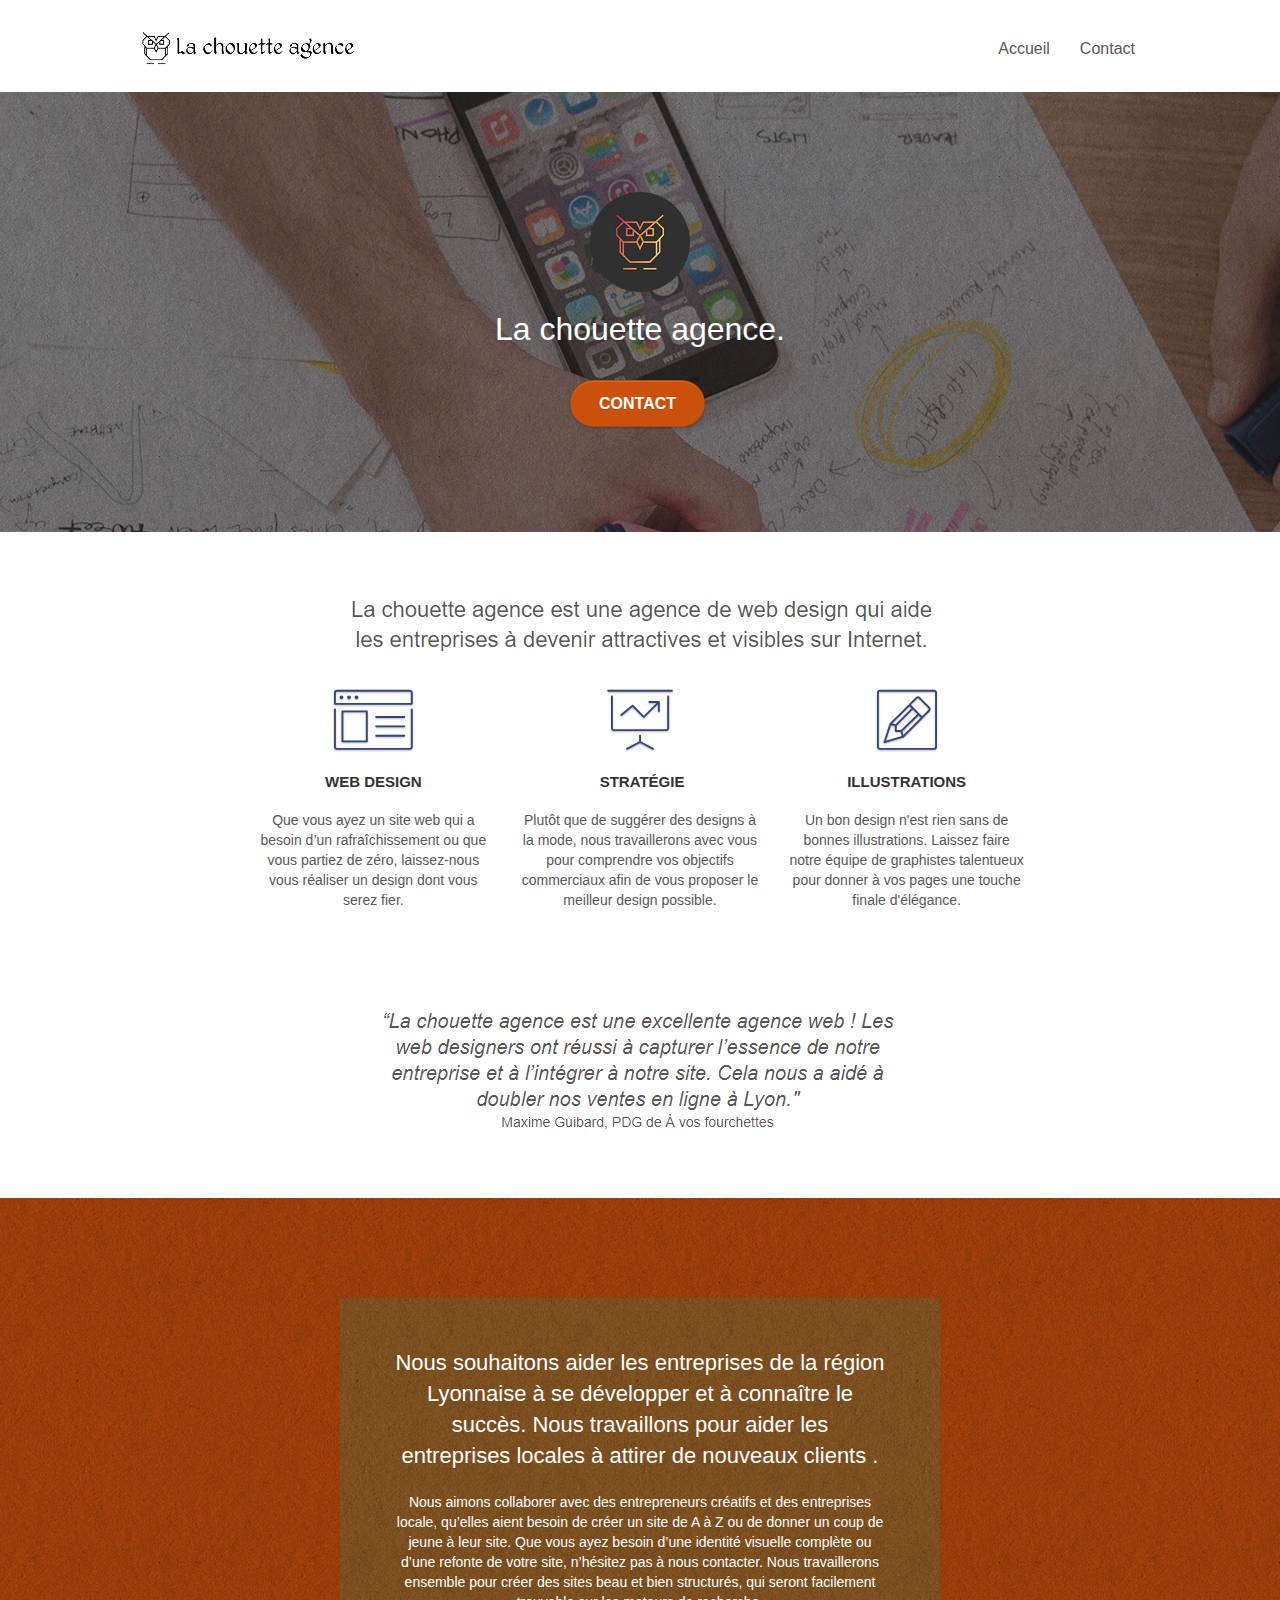
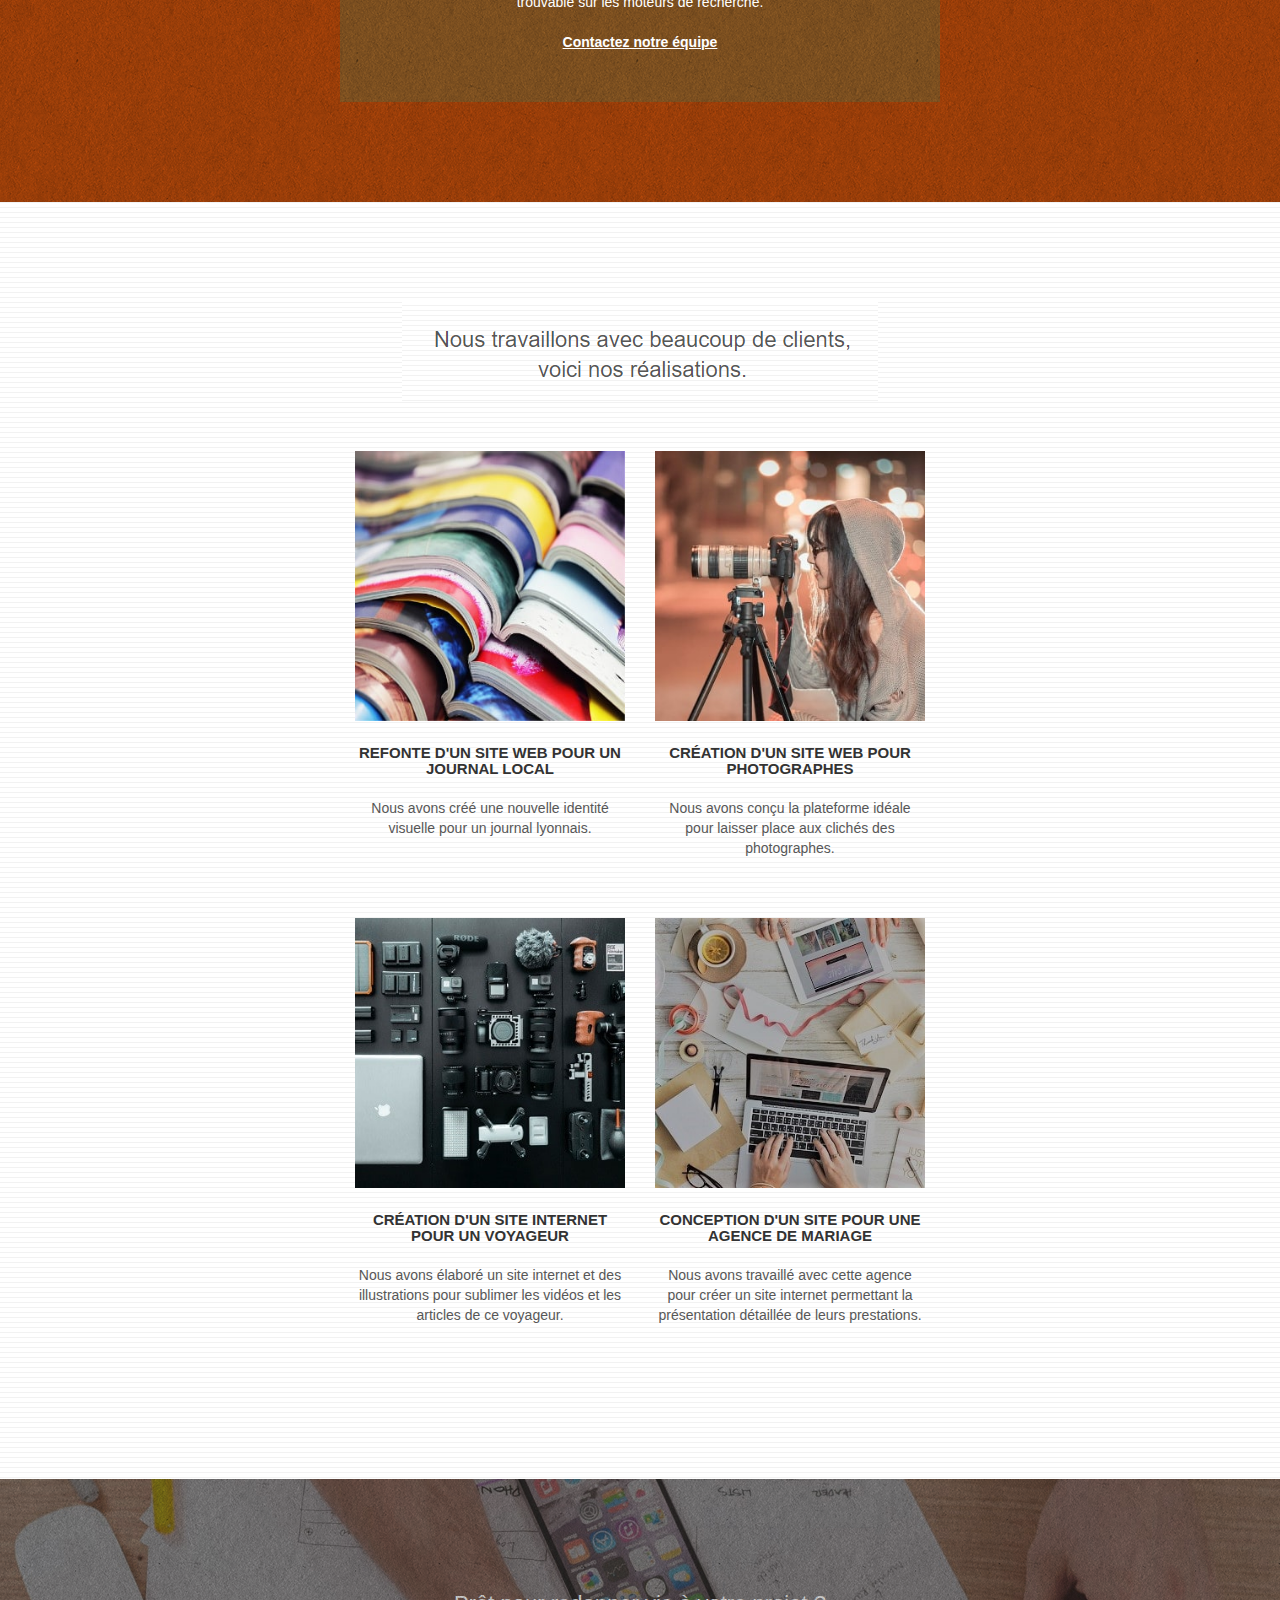
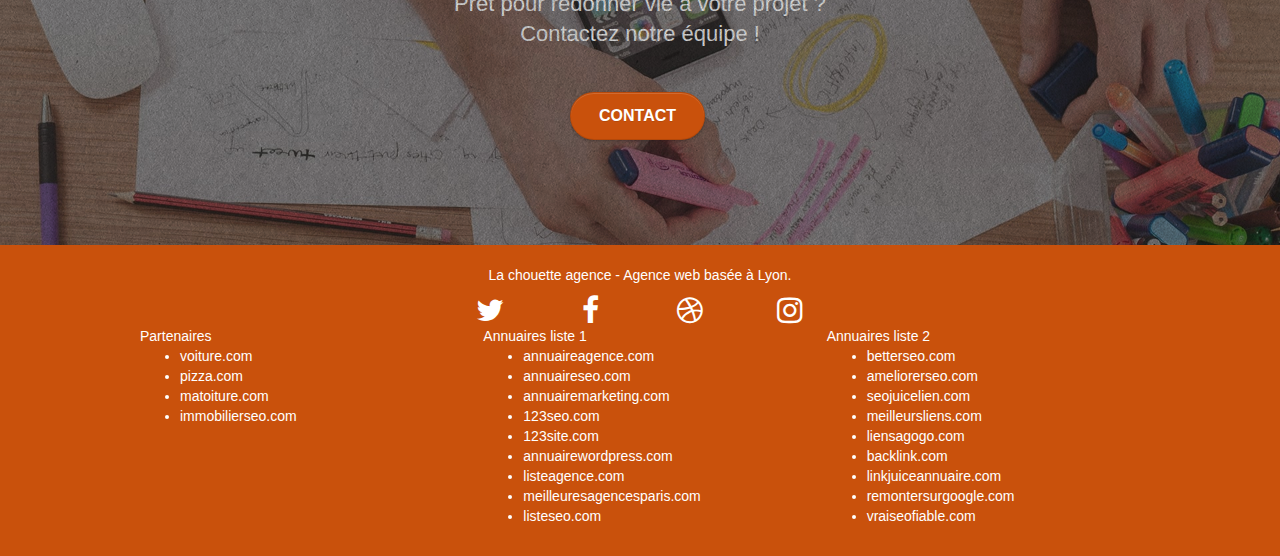
<file: index.html>
<!doctype html>
<html lang="fr">

<head>
	<meta charset="utf-8">
	<meta name="description"
		content="Entreprise de webdesign située à Lyon aidant les entreprises à devenir attractives et visibles sur Internet">
	<meta name="viewport" content="width=device-width, initial-scale=1.0, viewport-fit=cover">
	<link rel="shortcut icon" type="image/png" href="favicon.jpg">
	<link rel="stylesheet" type="text/css" href="./css/bootstrap.css">
	<link rel="stylesheet" type="text/css" href="style.css">
	<link rel="stylesheet" type="text/css" href="./css/font-awesome.css">
	<link rel="stylesheet" type="text/css" href="./css/et-line.css">


	<script src="./js/jquery-2.1.0.js"></script>
	<script src="./js/bootstrap.js"></script>
	<script src="./js/blocs.js"></script>
	<script src="./js/jquery.touchSwipe.js" defer></script>
	<script src="./js/gmaps.js"></script>

	<title>La chouette agence - Agence Web design - Lyon - Accueil</title>


	<!-- Analytics -->

	<!-- Analytics END -->

</head>

<body>
	<!-- Principal conteneur -->
	<div class="page-container">

		<!-- bloc-0 -->
		<div class="bloc bgc-white l-bloc " id="bloc-0">
			<div class="container bloc-sm">

				<nav class="navbar row">
					<div class="navbar-header">
						<a class="navbar-brand" href="index.html"><img src="img/la-chouette-agence.png"
								alt="logo de la chouette agence" /></a>
						<button id="nav-toggle" type="button" class="ui-navbar-toggle navbar-toggle"
							data-toggle="collapse" data-target=".navbar-1">
							<span class="sr-only">Toggle navigation</span><span class="icon-bar"></span><span
								class="icon-bar"></span><span class="icon-bar"></span>
						</button>
					</div>
					<div class="collapse navbar-collapse navbar-1 special-dropdown-nav">
						<ul class="site-navigation nav navbar-nav">
							<li>
								<a href="index.html">Accueil</a>
							</li>
							<li>
							</li>
							<li>
								<a href="contact.html">Contact</a>
							</li>
						</ul>
					</div>
				</nav>
			</div>
		</div>
		<!-- bloc-0 END -->

		<!-- bloc-1-presentation -->
		<div class="bloc bgc-dark-slate-blue bg-banniere d-bloc bg-t-edge bloc-bg-texture texture-paper b-parallax"
			id="bloc-1-hero">
			<div class="container bloc-lg">
				<div class="row tight-width-whitespace">
					<div class="col-sm-12">
						<img src="img/logo.png" class="center-block image-resize-mode"
							alt="Logo de La chouette agence" />
						<h1 class="text-center hero-bloc-text tc-white ">
							La chouette agence.
						</h1>
						<div class="text-center">
							<a href="contact.html" class="btn btn-lg btn-clean btn-rd cta-hero btn-atomic-tangerine"
								id="cta-hero">Contact</a>
						</div>
					</div>
				</div>
			</div>
		</div>
		<!-- bloc-1-presentation END -->

		<!-- bloc-2-services -->
		<div class="bloc bgc-white l-bloc" id="bloc-2-services">
			<div class="container bloc-md">
				<div class="row">
					<div class="col-sm-12 text-center">
						<img alt="Activités de l'agence" src="img/title.png" />
					</div>
				</div>
				<div class="row voffset-lg med-width-whitespace">
					<div class="col-sm-4">
						<div class="text-center">
							<span class="et-icon-browser sm-shadow icon-dark-slate-blue icons icon-lg"></span>
						</div>
						<h3 class="mg-md text-center">
							Web design
						</h3>
						<p class="text-center ">
							Que vous ayez un site web qui a besoin d&rsquo;un rafraîchissement ou que vous partiez de
							zéro, laissez-nous vous réaliser un design dont vous serez fier.
						</p>
					</div>
					<div class="col-sm-4">
						<div class="text-center">
							<span class="et-icon-presentation sm-shadow icon-dark-slate-blue icons icon-lg"></span>
						</div>
						<h3 class="mg-md text-center">
							&nbsp;Stratégie
						</h3>
						<p class="text-center ">
							Plutôt que de suggérer des designs à la mode, nous travaillerons avec vous pour comprendre
							vos objectifs commerciaux afin de vous proposer le meilleur design possible.<br>
						</p>
					</div>
					<div class="col-sm-4">
						<div class="text-center">
							<span class="et-icon-edit sm-shadow icon-dark-slate-blue icons icon-lg"></span>
						</div>
						<h3 class="mg-md text-center">
							Illustrations
						</h3>
						<p class="text-center ">
							Un bon design n'est rien sans de bonnes illustrations. Laissez faire notre équipe de
							graphistes talentueux pour donner à vos pages une touche finale d'élégance.
						</p>
					</div>
				</div>
				<div class="row voffset-lg voffset">
					<div class="col-xs-12 col-md-8 col-md-offset-2 text-center">
						<img alt="Avis d'un client" src="img/citation.png" />

					</div>
				</div>
			</div>
		</div>
		<!-- bloc-2-services END -->

		<!-- bloc-3-what-i-do -->
		<div class="bloc tc-white bgc-atomic-tangerine bg-presentation d-bloc bloc-bg-texture texture-paper b-parallax"
			id="bloc-3-what-i-do">
			<div class="container bloc-lg">
				<div class="row tight-width-whitespace black-background">
					<div class="col-sm-12">
						<h2 class="mg-md text-center tc-white">
							Nous souhaitons aider les entreprises de la région Lyonnaise à se développer et à connaître
							le succès. Nous travaillons pour aider les entreprises locales à attirer de nouveaux clients
							.<br>
						</h2>
						<p class="text-center white">
							Nous aimons collaborer avec des entrepreneurs créatifs et des entreprises locale, qu’elles
							aient besoin de créer un site de A à Z ou de donner un coup de jeune à leur site. Que vous
							ayez besoin d’une identité visuelle complète ou d’une refonte de votre site, n’hésitez pas à
							nous contacter. Nous travaillerons ensemble pour créer des sites beau et bien structurés,
							qui seront facilement trouvable sur les moteurs de recherche. <br><br><a
								class="ltc-white bold-link" href="contact.html">Contactez notre équipe</a><br>
						</p>
					</div>
				</div>
			</div>
		</div>
		<!-- bloc-3-what-i-do END -->

		<!-- bloc-4-portfolio -->
		<div class="bloc bgc-white bg-lines-h2-bg bg-repeat l-bloc" id="bloc-4-portfolio">
			<div class="container bloc-lg">
				<div class="row">
					<div class="col-sm-12 text-center">
						<img alt="Texte présentant le contenu ci-après" src="img/title2.png" />
					</div>
				</div>
				<div class="row tight-width-whitespace portfolio-row">
					<div class="col-sm-6">
						<a href="#" data-lightbox="img/1.jpg" data-gallery-id="gallery-1"
							data-caption="Refonte d'un site web pour un journal local" data-frame="snapshot-lb"><img
								src="img/1.jpg" alt="Agence Web Lyon - Journal local"
								class="img-responsive portfolio-thumb" /></a>
						<h3 class="mg-md text-center">
							Refonte d'un site web pour un journal local
						</h3>
						<p class="text-center">
							Nous avons créé une nouvelle identité visuelle pour un journal lyonnais.
						</p>
					</div>
					<div class="col-sm-6">
						<a href="#" data-lightbox="img/2.jpg" data-gallery-id="gallery-1"
							data-caption="Création d'un site web pour photographes" data-frame="snapshot-lb"><img
								src="img/2.jpg" class="img-responsive portfolio-thumb"
								alt="Agence Web - Prises de vues photographiques" /></a>
						<h3 class="mg-md text-center">
							Création d'un site web pour photographes
						</h3>
						<p class="text-center">
							Nous avons conçu la plateforme idéale pour laisser place aux clichés des photographes.
						</p>
					</div>
				</div>
				<div class="row tight-width-whitespace portfolio-row">
					<div class="col-sm-6">
						<a href="#" data-lightbox="img/3.jpg" data-gallery-id="gallery-1"
							data-caption="Création d'un site internet pour un voyageur" data-frame="snapshot-lb"><img
								src="img/3.jpg" class="img-responsive portfolio-thumb"
								alt="Agence Web - Site Internet pour voyageurs" /></a>
						<h3 class="mg-md text-center">
							Création d'un site internet pour un voyageur
						</h3>
						<p class="text-center">
							Nous avons élaboré un site internet et des illustrations pour sublimer les vidéos et les
							articles de ce voyageur.
						</p>
					</div>
					<div class="col-sm-6">
						<a href="#" data-lightbox="img/4.jpg" data-gallery-id="gallery-1"
							data-caption="Conception d'un site pour une agence de mariage" data-frame="snapshot-lb"><img
								src="img/4.jpg" class="img-responsive portfolio-thumb"
								alt="Agence de mariage - site web présentant leurs prestations" /></a>
						<h3 class="mg-md text-center">
							Conception d'un site pour une agence de mariage
						</h3>
						<p class="text-center">
							Nous avons travaillé avec cette agence pour créer un site internet permettant la
							présentation détaillée de leurs prestations.
						</p>
					</div>
				</div>
			</div>
		</div>
		<!-- bloc-4-portfolio END -->

		<!-- bloc-5-cta -->
		<div class="bloc bgc-dark-slate-blue bg-banniere d-bloc bloc-bg-texture texture-paper" id="bloc-5-cta">
			<div class="container bloc-lg">
				<div class="row">
					<h2 class="mg-md text-center tc-white">
						Prêt pour redonner vie à votre projet ?<br>Contactez notre équipe !
					</h2>
					<div class="col-sm-12 text-center">
						<a href="contact.html"
							class="btn btn-atomic-tangerine btn-clean btn-rd btn-lg cta-hero">Contact</a>
					</div>
				</div>
			</div>
		</div>
		<!-- bloc-5-cta END -->

		<!-- Footer - bloc-8 -->
		<div class="bloc bgc-atomic-tangerine d-bloc" id="bloc-8">
			<div class="container bloc-sm">
				<div class="row">
					<div class="col-sm-12">
						<p class="text-center white">
							La chouette agence - Agence web basée à Lyon.<br>
						</p>
						<div class="row row-no-gutters social">
							<div class="col-sm-3">
								<div class="text-center">
									<a class="social" href="index.html" title="Twitter"><span
											class="fa fa-twitter icon-md"></span></a>
								</div>
							</div>
							<div class="col-sm-3">
								<div class="text-center">
									<a class="social" href="index.html" title="Facebook"><span
											class="fa fa-facebook icon-md"></span></a>
								</div>
							</div>
							<div class="col-sm-3">
								<div class="text-center">
									<a class="social" href="index.html" title="Dribble"><span
											class="fa fa-dribbble icon-md"></span></a>
								</div>
							</div>
							<div class="col-sm-3">
								<div class="text-center">
									<a class="social" href="index.html" title="Instagram"><span
											class="fa fa-instagram icon-md"></span></a>
								</div>
							</div>
						</div>
						<div class="row">
							<div class="col-sm-4 annuaire">
								Partenaires
								<ul>
									<li><a class="annuaire" href="voiture.com">voiture.com</a></li>
									<li><a class="annuaire" href="pizza.com">pizza.com</a></li>
									<li><a class="annuaire" href="matoiture.com">matoiture.com</a></li>
									<li><a class="annuaire" href="immobilierseo.com">immobilierseo.com</a></li>
								</ul>
							</div>
							<div class="col-sm-4 annuaire">
								Annuaires liste 1
								<ul>
									<li><a class="annuaire" href="annuaireagence.com">annuaireagence.com</a></li>
									<li><a class="annuaire" href="annuaireseo.com">annuaireseo.com</a></li>
									<li><a class="annuaire" href="annuairemarketing.com">annuairemarketing.com</a></li>
									<li><a class="annuaire" href="123seoture.com">123seo.com</a></li>
									<li><a class="annuaire" href="123site.com">123site.com</a></li>
									<li><a class="annuaire" href="annuairewordpress.com">annuairewordpress.com</a></li>
									<li><a class="annuaire" href="listeagence.com">listeagence.com</a></li>
									<li><a class="annuaire" href="meilleuresagencesparis.com">meilleuresagencesparis.com</a></li>
									<li><a class="annuaire" href="listeseo.com">listeseo.com</a></li>
								</ul>
							</div>
							<div class="col-sm-4 annuaire">
								Annuaires liste 2
								<ul>
									<li><a class="annuaire" href="betterseo.com">betterseo.com</a></li>
									<li><a class="annuaire" href="ameliorerseo.com">ameliorerseo.com</a></li>
									<li><a class="annuaire" href="seojuicelien.com">seojuicelien.com</a></li>
									<li><a class="annuaire" href="meilleursliens.com">meilleursliens.com</a></li>
									<li><a class="annuaire" href="liensagogo.com">liensagogo.com</a></li>
									<li><a class="annuaire" href="backlink.com">backlink.com</a></li>
									<li><a class="annuaire" href="linkjuiceannuaire.com">linkjuiceannuaire.com</a></li>
									<li><a class="annuaire" href="remontersurgoogle.com">remontersurgoogle.com</a></li>
									<li><a class="annuaire" href="vraiseofiable.com">vraiseofiable.com</a></li>
								</ul>
							</div>
						</div>
					</div>
				</div>
			</div>
		</div>
		<!-- Footer - bloc-8 END -->

	</div>
	<!-- Principal conteneur END -->


</body>

</html>
</file>
<file: style.css>
body {
    margin: 0;
    padding: 0;
    background: #FFF;
    overflow-x: hidden;
    -webkit-font-smoothing: antialiased;
    -moz-osx-font-smoothing: grayscale;
}

a,
button {
    transition: all .3s ease-in-out;
    outline: none!important;
}

a:hover {
    text-decoration: none;
    cursor: pointer;
}

#page-loading-blocs-notifaction {
    position: fixed;
    top: 0;
    bottom: 0;
    width: 100%;
    z-index: 100000;
    background: #FFFFFF url("img/pageload-spinner.gif") no-repeat center center;
}

.bloc {
    width: 100%;
    clear: both;
    background: 50% 50% no-repeat;
    padding: 0 50px;
    -webkit-background-size: cover;
    -moz-background-size: cover;
    -o-background-size: cover;
    background-size: cover;
    position: relative;
}

.bloc .container {
    padding-left: 0;
    padding-right: 0;
}

.bloc-lg {
    padding: 100px 50px;
}

.bloc-md {
    padding: 50px;
}

.bloc-sm {
    padding: 20px 50px;
}

.bg-center,
.bg-l-edge,
.bg-r-edge,
.bg-t-edge,
.bg-b-edge,
.bg-tl-edge,
.bg-bl-edge,
.bg-tr-edge,
.bg-br-edge,
.bg-repeat {
    -webkit-background-size: auto!important;
    -moz-background-size: auto!important;
    -o-background-size: auto!important;
    background-size: auto!important;
}

.bg-repeat {
    background: repeat;
}

.bg-t-edge {
    background: top no-repeat;
}

.bloc-bg-texture::before {
    content: "";
    background-size: 2px 2px;
    position: absolute;
    top: 0;
    bottom: 0;
    left: 0;
    right: 0;
}

.texture-paper::before {
    background: url("img/texture-paper.png");
    background-size: 280px 280px;
}

.b-parallax {
    background-attachment: fixed;
}

.d-bloc {
    color: rgba(255, 255, 255, .7);
}

.d-bloc button:hover {
    color: rgba(255, 255, 255, .9);
}

.d-bloc .icon-round,
.d-bloc .icon-square,
.d-bloc .icon-rounded,
.d-bloc .icon-semi-rounded-a,
.d-bloc .icon-semi-rounded-b {
    border-color: rgba(255, 255, 255, .9);
}

.d-bloc .divider-h span {
    border-color: rgba(255, 255, 255, .2);
}

.d-bloc .a-btn,
.d-bloc .navbar a,
.d-bloc .navbar-brand,
.d-bloc a .icon-sm,
.d-bloc a .icon-md,
.d-bloc a .icon-lg,
.d-bloc a .icon-xl,
.d-bloc h1 a,
.d-bloc h2 a,
.d-bloc h3 a,
.d-bloc h4 a,
.d-bloc h5 a,
.d-bloc h6 a,
.d-bloc p a {
    color: white;
}

.d-bloc .a-btn:hover,
.d-bloc .navbar a:hover,
.d-bloc .navbar-brand:hover,
.d-bloc a:hover .icon-sm,
.d-bloc a:hover .icon-md,
.d-bloc a:hover .icon-lg,
.d-bloc a:hover .icon-xl,
.d-bloc h1 a:hover,
.d-bloc h2 a:hover,
.d-bloc h3 a:hover,
.d-bloc h4 a:hover,
.d-bloc h5 a:hover,
.d-bloc h6 a:hover,
.d-bloc p a:hover {
    color: rgb(230, 230, 230);
}

.d-bloc .navbar-toggle .icon-bar {
    background: rgba(255, 255, 255, 1);
}

.d-bloc .btn-wire,
.d-bloc .btn-wire:hover {
    color: rgba(255, 255, 255, 1);
    border-color: rgba(255, 255, 255, 1);
}

.d-bloc .panel {
    color: rgba(0, 0, 0, .5);
}

.d-bloc .panel button:hover {
    color: rgba(0, 0, 0, .7);
}

.d-bloc .panel icon {
    border-color: rgba(0, 0, 0, .7);
}

.d-bloc .panel .divider-h span {
    border-color: rgba(0, 0, 0, .1);
}

.d-bloc .panel .a-btn {
    color: rgba(0, 0, 0, .6);
}

.d-bloc .panel .a-btn:hover {
    color: rgba(0, 0, 0, 1);
}

.d-bloc .panel .btn-wire,
.d-bloc .panel .btn-wire:hover {
    color: rgba(0, 0, 0, .7);
    border-color: rgba(0, 0, 0, .3);
}

.d-bloc .panel,
.l-bloc {
    color: rgba(0, 0, 0, .5);
}

.d-bloc .panel button:hover,
.l-bloc button:hover {
    color: rgba(0, 0, 0, .7);
}

.l-bloc .icon-round,
.l-bloc .icon-square,
.l-bloc .icon-rounded,
.l-bloc .icon-semi-rounded-a,
.l-bloc .icon-semi-rounded-b {
    border-color: rgba(0, 0, 0, .7);
}

.d-bloc .panel .divider-h span,
.l-bloc .divider-h span {
    border-color: rgba(0, 0, 0, .1);
}

.d-bloc .panel .a-btn,
.l-bloc .a-btn,
.l-bloc .navbar a,
.l-bloc .navbar-brand,
.l-bloc a .icon-sm,
.l-bloc a .icon-md,
.l-bloc a .icon-lg,
.l-bloc a .icon-xl,
.l-bloc h1 a,
.l-bloc h2 a,
.l-bloc h3 a,
.l-bloc h4 a,
.l-bloc h5 a,
.l-bloc h6 a,
.l-bloc p a {
    color: rgba(0, 0, 0, .6);
}

.d-bloc .panel .a-btn:hover,
.l-bloc .a-btn:hover,
.l-bloc .navbar a:hover,
.l-bloc .navbar-brand:hover,
.l-bloc a:hover .icon-sm,
.l-bloc a:hover .icon-md,
.l-bloc a:hover .icon-lg,
.l-bloc a:hover .icon-xl,
.l-bloc h1 a:hover,
.l-bloc h2 a:hover,
.l-bloc h3 a:hover,
.l-bloc h4 a:hover,
.l-bloc h5 a:hover,
.l-bloc h6 a:hover,
.l-bloc p a:hover {
    color: rgba(0, 0, 0, 1);
}

.l-bloc .navbar-toggle .icon-bar {
    color: rgba(0, 0, 0, .6);
}

.d-bloc .panel .btn-wire,
.d-bloc .panel .btn-wire:hover,
.l-bloc .btn-wire,
.l-bloc .btn-wire:hover {
    color: rgba(0, 0, 0, .7);
    border-color: rgba(0, 0, 0, .3);
}

.voffset {
    margin-top: 30px;
}

.voffset-lg {
    margin-top: 80px;
}

.row-no-gutters {
    margin-right: 0;
    margin-left: 0;
}

.row.row-no-gutters > [class^="col-"],
.row.row-no-gutters > [class*=" col-"] {
    padding-right: 0;
    padding-left: 0;
}

#bloc-1-hero h1 {
    font-size: 32px;
}

.navbar {
    margin-bottom: 0;
    z-index: 1;
}

.navbar-brand {
    height: auto;
    padding: 3px 15px;
    font-size: 25px;
    font-weight: normal;
    font-weight: 600;
    line-height: 44px;
}

.navbar-brand img {
    max-height: 200px;
    margin: 0 5px 0 0;
    display: inline;
}

.navbar-brand img[src$=svg] {
    min-width: 100px;
}

.nav-center .navbar-brand img {
    margin: 0;
}

.navbar .nav {
    padding-top: 2px;
    margin-right: -16px;
    float: right;
    z-index: 1;
}

.nav > li {
    float: left;
    margin-top: 4px;
    font-size: 16px;
}

.navbar-nav .open .dropdown-menu > li > a {
    text-align: inherit;
}

.nav > li a:hover,
.nav > li a:focus {
    background: transparent;
}

.navbar-toggle {
    margin: 10px 10px 0 0;
    border: 0px;
}

.navbar-toggle:hover {
    background: transparent!important;
}

.navbar-toggle .icon-bar {
    background-color: rgba(0, 0, 0, .5);
    width: 26px;
}

.nav-invert .navbar .nav {
    float: left;
}

.nav-invert .navbar-header,
.nav-invert .navbar-brand {
    float: right;
    position: relative;
    z-index: 2;
}

@media (min-width: 768px) {
    .site-navigation {
        position: absolute;
        top: 50%;
        right: 20px;
        transform: translate(0, -50%);
        -webkit-transform: translateY(-50%);
    }
    .nav > li .dropdown-menu a,
    .nav > li .dropdown-menu a:hover {
        color: #484848;
    }
    .nav-invert .site-navigation {
        left: 0;
        right: 0;
    }
    .nav-center {
        text-align: center;
    }
    .nav-center .navbar-header {
        width: 100%;
    }
    .nav-center .navbar-header,
    .nav-center .navbar-brand,
    .nav-center .nav > li {
        float: none;
        display: inline-block;
    }
    .nav-center .site-navigation {
        position: relative;
        width: 100%;
        right: 0;
        margin-right: 0px;
        margin-top: 20px;
    }
    .nav-center.mini-nav .navbar-toggle {
        float: none;
        margin: 10px auto 0;
    }
}

.nav > li > .dropdown a {
    background: none!important;
    display: block;
    padding: 14px 15px;
}

nav .caret {
    margin: 0 5px;
}

.dropdown-menu .dropdown-menu {
    top: -8px;
    left: 100%;
}

.dropdown-menu .dropmenu-flow-right {
    top: 100%;
    left: 0;
    margin-left: -1px;
    border-top-left-radius: 0;
    border-top-right-radius: 0;
}

.dropdown-menu .dropdown span {
    border: 4px solid black;
    border-top-color: transparent;
    border-right-color: transparent;
    border-bottom-color: transparent;
    margin: 6px -5px 0 0!important;
    float: right;
}

.mg-md {
    margin-top: 10px;
    margin-bottom: 20px;
}

.mg-lg {
    margin-top: 10px;
    margin-bottom: 40px;
}

.btn {
    margin: 0 5px 5px 0;
}

.btn.pull-right {
    margin: 0 0 5px 5px;
}

.btn-d,
.btn-d:hover,
.btn-d:focus {
    color: #FFF;
    background: rgba(0, 0, 0, .3);
}

button {
    outline: none!important;
}

.btn-rd {
    border-radius: 40px;
}

.btn-clean {
    border: 1px solid rgba(0, 0, 0, .08);
    border-bottom-color: rgba(0, 0, 0, .1);
    text-shadow: 0 1px 0 rgba(0, 0, 1, .1);
    box-shadow: 0 1px 3px rgba(0, 0, 1, .25), inset 0 1px 0 0 rgba(255, 255, 255, .15);
}

.icon-md {
    font-size: 30px!important;
}

.icon-lg {
    font-size: 60px!important;
}

.sm-shadow {
    text-shadow: 0 1px 2px rgba(0, 0, 0, .3);
}

.panel-sq,
.panel-sq .panel-heading,
.panel-sq .panel-footer {
    border-radius: 0;
}

.panel-rd {
    border-radius: 30px;
}

.panel-rd .panel-heading {
    border-radius: 29px 29px 0 0;
}

.panel-rd .panel-footer {
    border-radius: 0 0 29px 29px;
}

.form-control {
    border-color: rgba(0, 0, 0, .1);
    box-shadow: none;
}

.scrollToTop {
    width: 40px;
    height: 40px;
    position: fixed;
    bottom: 20px;
    right: 20px;
    opacity: 0;
    z-index: 500;
    transition: all .3s ease-in-out;
}

.scrollToTop span {
    margin-top: 6px;
}

.showScrollTop {
    font-size: 14px;
    opacity: 1;
}

a[data-lightbox] {
    position: relative;
    display: block;
    text-align: center;
}

a[data-lightbox]:hover::before {
    content: "+";
    font-family: "HelveticaNeue-Light", "Helvetica Neue Light", "Helvetica Neue", Helvetica, Arial;
    font-size: 32px;
    width: 50px;
    height: 50px;
    margin-left: -25px;
    border-radius: 50%;
    background: rgba(0, 0, 0, .6);
    color: #FFF;
    font-weight: 100;
    z-index: 1;
    position: absolute;
    top: 50%;
    transform: translateY(-50%);
    -webkit-transform: translateY(-50%);
}

a[data-lightbox]:hover img {
    opacity: 0.6;
    -webkit-animation-fill-mode: none;
    animation-fill-mode: none;
}

#lightbox-modal {
    display: flex;
    align-items: center;
}

#lightbox-modal .modal-dialog {
    width: 90%;
    max-width: 900px;
    margin: 0 auto 0;
}

#lightbox-modal .modal-dialog img {
    max-height: 90vh;
    margin: 0 auto;
}

.lightbox-caption {
    padding: 20px;
    color: #FFF;
    background: rgba(0, 0, 0, .5);
    position: absolute;
    left: 15px;
    right: 15px;
    bottom: 5px;
}

.close-lightbox {
    color: #FFF;
    font-size: 30px;
    position: absolute;
    top: 20px;
    right: 20px;
    z-index: 20;
    background: rgba(0, 0, 0, .5);
    border: none;
    line-height: 30px;
    padding: 0 9px 5px;
    opacity: 0.3;
}

.close-lightbox:hover,
.next-lightbox:hover,
.prev-lightbox:hover {
    opacity: 1.0;
    color: #FFF;
}

.next-lightbox,
.prev-lightbox {
    font-size: 20px;
    color: rgba(255, 255, 255, .9);
    background: rgba(0, 0, 0, .5);
    transition: all .2s ease-in-out;
    position: absolute;
    top: 45%;
    z-index: 1;
    opacity: 0.4;
}

.next-lightbox {
    padding: 6px 8px 1px 13px;
    right: 25px;
}

.prev-lightbox {
    padding: 6px 13px 1px 10px;
    left: 25px;
}

.snapshot-lb .modal-body {
    padding-bottom: 45px;
}

.snapshot-lb .lightbox-caption {
    padding: 0;
    color: rgba(0, 0, 0, .5);
    background: none;
}

h1,
h2,
h3,
h4,
h5,
h6,
p,
label,
.btn,
a {
    font-family: "helvetica";
    font-weight: 400;
    color: #575757!important;
}
.annuaire {
    color: white!important;
}
.container {
    max-width: 1000px;
}

.hero-bloc-text {
    font-size: 38px;
}

.hero-bloc-text-sub {
    font-size: 36px;
}

.statement-bloc-text {
    line-height: 26px;
    font-style: italic;
    font-size: 20px;
    text-align: center;
    font-weight: lighter;
    max-width: 520px;
    margin: auto auto auto auto;
}

p {
    font-size: 14px;
}

.tight-width-whitespace {
    max-width: 600px;
    margin: auto auto auto auto;
}

.h1 {
    font-size: 20px;
    font-family: "Open Sans";
}

.cta-hero {
    margin-top: 22px;
    color: #FFFFFF!important;
    text-transform: uppercase;
    padding: 12px 28px 12px 28px;
    font-size: 16px;
    font-weight: 700;
}

.social {
    max-width: 400px;
    margin: auto auto auto auto;
}

h2 {
    font-size: 22px;
    line-height: 1.4em;
}

h3 {
    font-size: 15px;
    text-transform: uppercase;
    font-weight: 700;
    color: #333333!important;
}

.med-width-whitespace {
    max-width: 800px;
    margin: auto auto auto auto;
    box-shadow: 0px 0px 0px #000000;
}

h1 {
    color: white!important;
}

h4 {
    color: #333333!important;
}

.icons {
    margin-bottom: 14px;
    margin-top: 24px;
}

.white {
    color: #FFFFFF!important;
}

.portfolio-thumb {
    margin-bottom: 24px;
}

.portfolio-row {
    margin-bottom: 44px;
    margin-top: 50px;
}

.avatar {
    box-shadow: 0px 4px 9px rgba(0, 0, 0, 0.3);
}

.black-background {
    background-color: rgba(145, 114, 55, 0.7);
    padding: 40px 40px 40px 40px;
}

.bold-link {
    font-weight: 900;
    text-decoration: underline!important;
}

.bgc-white {
    background-color: #FFFFFF;
}

.bgc-dark-slate-blue {
    background-color: #364577;
}

.bgc-atomic-tangerine {
    background-color: #C9510C;
}

.tc-white {
    color: white!important;
}

.btn-atomic-tangerine {
    background: #C9510C;
    color: #FFFFFF!important;
}

.btn-atomic-tangerine:hover {
    background: #A96642!important;
    color: #FFFFFF!important;
}

.ltc-white {
    color: #FFFFFF!important;
}

.ltc-white:hover {
    color: #cccccc!important;
}

.ltc-atomic-tangerine {
    color: #C9510C!important;
}

.ltc-atomic-tangerine:hover {
    color: #A96642!important;
}

.icon-dark-slate-blue {
    color: #364577!important;
    border-color: #364577!important;
}

.bg-dots-bg {
    background-image: url("img/dots-bg.png");
}

.bg-lines-h2-bg {
    background-image: url("img/lines-h2-bg.png");
}

.bg-banniere {
    background-image: url("img/la-chouette-agence-banniere.jpg");
}

.bg-presentation {
    background-image: url("img/image-de-presentation.jpg");
}

@media (max-width: 1024px) {
    .bloc {
        padding-left: 20px;
        padding-right: 20px;
    }
    .bloc.full-width-bloc,
    .bloc-tile-2.full-width-bloc .container,
    .bloc-tile-3.full-width-bloc .container,
    .bloc-tile-4.full-width-bloc .container {
        padding-left: 0;
        padding-right: 0;
    }
}

@media (max-width: 992px) and (min-width: 768px) {
    .navbar .nav {
        max-width: 80%
    }
    .nav-center.navbar .nav {
        max-width: 100%
    }
}

@media only screen and (min-device-width: 768px) and (max-device-width: 1024px) and (orientation: landscape) {
    .b-parallax {
        background-attachment: scroll;
    }
}

@media only screen and (min-device-width: 1024px) and (max-device-width: 1366px) and (-webkit-min-device-pixel-ratio: 1.5) {
    .b-parallax {
        background-attachment: scroll;
    }
}

@media (max-width: 991px) {
    .container {
        width: 100%;
    }
    .b-parallax {
        background-attachment: scroll;
    }
    .page-container,
    #hero-bloc {
        overflow-x: hidden;
        position: relative;
    }
    .bloc {
        padding-left: constant(safe-area-inset-left);
        padding-right: constant(safe-area-inset-right);
    }
    .bloc-group,
    .bloc-group .bloc {
        display: block;
        width: 100%;
    }
    .bloc-fill-screen .fill-bloc-top-edge,
    .bloc-fill-screen .fill-bloc-bottom-edge {
        padding: 0 20px;
        padding-left: constant(safe-area-inset-left);
        padding-right: constant(safe-area-inset-right);
    }
}

@media (max-width: 767px) {
    .page-container {
        overflow-x: hidden;
        position: relative;
    }
    h1,
    h2,
    h3,
    h4,
    h5,
    h6,
    p,
    #disqus_thread {
        padding-left: 10px!important;
        padding-right: 10px!important;
    }
    .b-parallax {
        background-attachment: scroll;
    }
    .navbar .nav {
        padding-top: 0;
        border-top: 1px solid rgba(0, 0, 0, .2);
        float: none!important;
    }
    .navbar.row {
        margin-left: 0;
        margin-right: 0;
    }
    .site-navigation {
        position: inherit;
        transform: none;
        -webkit-transform: none;
        -ms-transform: none;
    }
    .nav > li {
        margin-top: 0;
        border-bottom: 1px solid rgba(0, 0, 0, .1);
        background: rgba(0, 0, 0, .05);
        text-align: left;
        padding-left: 15px;
        width: 100%;
    }
    .nav > li:hover {
        background: rgba(0, 0, 0, .08);
    }
    .dropdown .dropdown a .caret {
        float: none;
        margin: 5px 0 0 10px!important;
        border: 4px solid black;
        border-bottom-color: transparent;
        border-right-color: transparent;
        border-left-color: transparent;
    }
    #hero-bloc .navbar .nav {
        background: rgba(0, 0, 0, .8);
    }
    #hero-bloc .navbar .nav a {
        color: rgba(255, 255, 255, .6);
    }
    .hero {
        padding: 50px 0;
    }
    .hero-nav {
        left: -1px;
        right: -1px;
    }
    .navbar-collapse {
        padding: 0;
        overflow-x: hidden;
        -webkit-box-shadow: none;
        box-shadow: none;
    }
    .navbar-brand img {
        max-height: 40px;
        width: auto;
    }
    .nav-invert .navbar-header {
        float: none;
        width: 100%;
    }
    .nav-invert .navbar-toggle {
        float: left;
        margin-left: 10px;
    }
    .bloc {
        padding-left: 0;
        padding-right: 0;
    }
    .bloc-xxl,
    .bloc-xl,
    .bloc-lg {
        padding: 40px 0;
    }
    .bloc-sm,
    .bloc-md {
        padding-left: 0;
        padding-right: 0;
    }
    .bloc-tile-2 .container,
    .bloc-tile-3 .container,
    .bloc-tile-4 .container,
    .bloc-fill-screen .fill-bloc-top-edge,
    .bloc-fill-screen .fill-bloc-bottom-edge {
        padding-left: 0;
        padding-right: 0;
    }
    .a-block {
        padding: 0 10px;
    }
    .btn-dwn {
        display: none;
    }
    .voffset {
        margin-top: 5px;
    }
    .voffset-md {
        margin-top: 20px;
    }
    .voffset-lg {
        margin-top: 30px;
    }
    form {
        padding: 5px;
    }
    .close-lightbox {
        display: inline-block;
    }
    .blocsapp-device-iphone5 {
        background-size: 216px 425px;
        padding-top: 60px;
        width: 216px;
        height: 425px;
    }
    .blocsapp-device-iphone5 img {
        width: 180px;
        height: 320px;
    }
}

@media (max-width: 400px) {
    .bloc {
        padding-left: 0;
        padding-right: 0;
    }
}

@media (max-width: 767px) {
    .bloc-mob-center-text {
        text-align: center;
    }
}
</file>
<file: css/et-line.css>
@font-face {
    font-family: et-line;
    src: url(../fonts/et-line.eot);
    src: url(../fonts/et-line.eot?#iefix) format('embedded-opentype'), url(../fonts/et-line.woff) format('woff'), url(../fonts/et-line.ttf) format('truetype'), url(../fonts/et-line.svg#et-line) format('svg');
    font-weight: 400;
    font-style: normal
}

.et-icon-adjustments,
.et-icon-alarmclock,
.et-icon-anchor,
.et-icon-aperture,
.et-icon-attachment,
.et-icon-bargraph,
.et-icon-basket,
.et-icon-beaker,
.et-icon-bike,
.et-icon-book-open,
.et-icon-briefcase,
.et-icon-browser,
.et-icon-calendar,
.et-icon-camera,
.et-icon-caution,
.et-icon-chat,
.et-icon-circle-compass,
.et-icon-clipboard,
.et-icon-clock,
.et-icon-cloud,
.et-icon-compass,
.et-icon-desktop,
.et-icon-dial,
.et-icon-document,
.et-icon-documents,
.et-icon-download,
.et-icon-dribbble,
.et-icon-edit,
.et-icon-envelope,
.et-icon-expand,
.et-icon-facebook,
.et-icon-flag,
.et-icon-focus,
.et-icon-gears,
.et-icon-genius,
.et-icon-gift,
.et-icon-global,
.et-icon-globe,
.et-icon-googleplus,
.et-icon-grid,
.et-icon-happy,
.et-icon-hazardous,
.et-icon-heart,
.et-icon-hotairballoon,
.et-icon-hourglass,
.et-icon-key,
.et-icon-laptop,
.et-icon-layers,
.et-icon-lifesaver,
.et-icon-lightbulb,
.et-icon-linegraph,
.et-icon-linkedin,
.et-icon-lock,
.et-icon-magnifying-glass,
.et-icon-map,
.et-icon-map-pin,
.et-icon-megaphone,
.et-icon-mic,
.et-icon-mobile,
.et-icon-newspaper,
.et-icon-notebook,
.et-icon-paintbrush,
.et-icon-paperclip,
.et-icon-pencil,
.et-icon-phone,
.et-icon-picture,
.et-icon-pictures,
.et-icon-piechart,
.et-icon-presentation,
.et-icon-pricetags,
.et-icon-printer,
.et-icon-profile-female,
.et-icon-profile-male,
.et-icon-puzzle,
.et-icon-quote,
.et-icon-recycle,
.et-icon-refresh,
.et-icon-ribbon,
.et-icon-rss,
.et-icon-sad,
.et-icon-scissors,
.et-icon-scope,
.et-icon-search,
.et-icon-shield,
.et-icon-speedometer,
.et-icon-strategy,
.et-icon-streetsign,
.et-icon-tablet,
.et-icon-target,
.et-icon-telescope,
.et-icon-toolbox,
.et-icon-tools,
.et-icon-tools-2,
.et-icon-trophy,
.et-icon-tumblr,
.et-icon-twitter,
.et-icon-upload,
.et-icon-video,
.et-icon-wallet,
.et-icon-wine {
    font-family: et-line;
    speak: none;
    font-style: normal;
    font-weight: 400;
    font-variant: normal;
    text-transform: none;
    line-height: 1;
    -webkit-font-smoothing: antialiased;
    -moz-osx-font-smoothing: grayscale;
    display: inline-block
}

.et-icon-mobile:before {
    content: "\e000"
}

.et-icon-laptop:before {
    content: "\e001"
}

.et-icon-desktop:before {
    content: "\e002"
}

.et-icon-tablet:before {
    content: "\e003"
}

.et-icon-phone:before {
    content: "\e004"
}

.et-icon-document:before {
    content: "\e005"
}

.et-icon-documents:before {
    content: "\e006"
}

.et-icon-search:before {
    content: "\e007"
}

.et-icon-clipboard:before {
    content: "\e008"
}

.et-icon-newspaper:before {
    content: "\e009"
}

.et-icon-notebook:before {
    content: "\e00a"
}

.et-icon-book-open:before {
    content: "\e00b"
}

.et-icon-browser:before {
    content: "\e00c"
}

.et-icon-calendar:before {
    content: "\e00d"
}

.et-icon-presentation:before {
    content: "\e00e"
}

.et-icon-picture:before {
    content: "\e00f"
}

.et-icon-pictures:before {
    content: "\e010"
}

.et-icon-video:before {
    content: "\e011"
}

.et-icon-camera:before {
    content: "\e012"
}

.et-icon-printer:before {
    content: "\e013"
}

.et-icon-toolbox:before {
    content: "\e014"
}

.et-icon-briefcase:before {
    content: "\e015"
}

.et-icon-wallet:before {
    content: "\e016"
}

.et-icon-gift:before {
    content: "\e017"
}

.et-icon-bargraph:before {
    content: "\e018"
}

.et-icon-grid:before {
    content: "\e019"
}

.et-icon-expand:before {
    content: "\e01a"
}

.et-icon-focus:before {
    content: "\e01b"
}

.et-icon-edit:before {
    content: "\e01c"
}

.et-icon-adjustments:before {
    content: "\e01d"
}

.et-icon-ribbon:before {
    content: "\e01e"
}

.et-icon-hourglass:before {
    content: "\e01f"
}

.et-icon-lock:before {
    content: "\e020"
}

.et-icon-megaphone:before {
    content: "\e021"
}

.et-icon-shield:before {
    content: "\e022"
}

.et-icon-trophy:before {
    content: "\e023"
}

.et-icon-flag:before {
    content: "\e024"
}

.et-icon-map:before {
    content: "\e025"
}

.et-icon-puzzle:before {
    content: "\e026"
}

.et-icon-basket:before {
    content: "\e027"
}

.et-icon-envelope:before {
    content: "\e028"
}

.et-icon-streetsign:before {
    content: "\e029"
}

.et-icon-telescope:before {
    content: "\e02a"
}

.et-icon-gears:before {
    content: "\e02b"
}

.et-icon-key:before {
    content: "\e02c"
}

.et-icon-paperclip:before {
    content: "\e02d"
}

.et-icon-attachment:before {
    content: "\e02e"
}

.et-icon-pricetags:before {
    content: "\e02f"
}

.et-icon-lightbulb:before {
    content: "\e030"
}

.et-icon-layers:before {
    content: "\e031"
}

.et-icon-pencil:before {
    content: "\e032"
}

.et-icon-tools:before {
    content: "\e033"
}

.et-icon-tools-2:before {
    content: "\e034"
}

.et-icon-scissors:before {
    content: "\e035"
}

.et-icon-paintbrush:before {
    content: "\e036"
}

.et-icon-magnifying-glass:before {
    content: "\e037"
}

.et-icon-circle-compass:before {
    content: "\e038"
}

.et-icon-linegraph:before {
    content: "\e039"
}

.et-icon-mic:before {
    content: "\e03a"
}

.et-icon-strategy:before {
    content: "\e03b"
}

.et-icon-beaker:before {
    content: "\e03c"
}

.et-icon-caution:before {
    content: "\e03d"
}

.et-icon-recycle:before {
    content: "\e03e"
}

.et-icon-anchor:before {
    content: "\e03f"
}

.et-icon-profile-male:before {
    content: "\e040"
}

.et-icon-profile-female:before {
    content: "\e041"
}

.et-icon-bike:before {
    content: "\e042"
}

.et-icon-wine:before {
    content: "\e043"
}

.et-icon-hotairballoon:before {
    content: "\e044"
}

.et-icon-globe:before {
    content: "\e045"
}

.et-icon-genius:before {
    content: "\e046"
}

.et-icon-map-pin:before {
    content: "\e047"
}

.et-icon-dial:before {
    content: "\e048"
}

.et-icon-chat:before {
    content: "\e049"
}

.et-icon-heart:before {
    content: "\e04a"
}

.et-icon-cloud:before {
    content: "\e04b"
}

.et-icon-upload:before {
    content: "\e04c"
}

.et-icon-download:before {
    content: "\e04d"
}

.et-icon-target:before {
    content: "\e04e"
}

.et-icon-hazardous:before {
    content: "\e04f"
}

.et-icon-piechart:before {
    content: "\e050"
}

.et-icon-speedometer:before {
    content: "\e051"
}

.et-icon-global:before {
    content: "\e052"
}

.et-icon-compass:before {
    content: "\e053"
}

.et-icon-lifesaver:before {
    content: "\e054"
}

.et-icon-clock:before {
    content: "\e055"
}

.et-icon-aperture:before {
    content: "\e056"
}

.et-icon-quote:before {
    content: "\e057"
}

.et-icon-scope:before {
    content: "\e058"
}

.et-icon-alarmclock:before {
    content: "\e059"
}

.et-icon-refresh:before {
    content: "\e05a"
}

.et-icon-happy:before {
    content: "\e05b"
}

.et-icon-sad:before {
    content: "\e05c"
}

.et-icon-facebook:before {
    content: "\e05d"
}

.et-icon-twitter:before {
    content: "\e05e"
}

.et-icon-googleplus:before {
    content: "\e05f"
}

.et-icon-rss:before {
    content: "\e060"
}

.et-icon-tumblr:before {
    content: "\e061"
}

.et-icon-linkedin:before {
    content: "\e062"
}

.et-icon-dribbble:before {
    content: "\e063"
}
</file>
